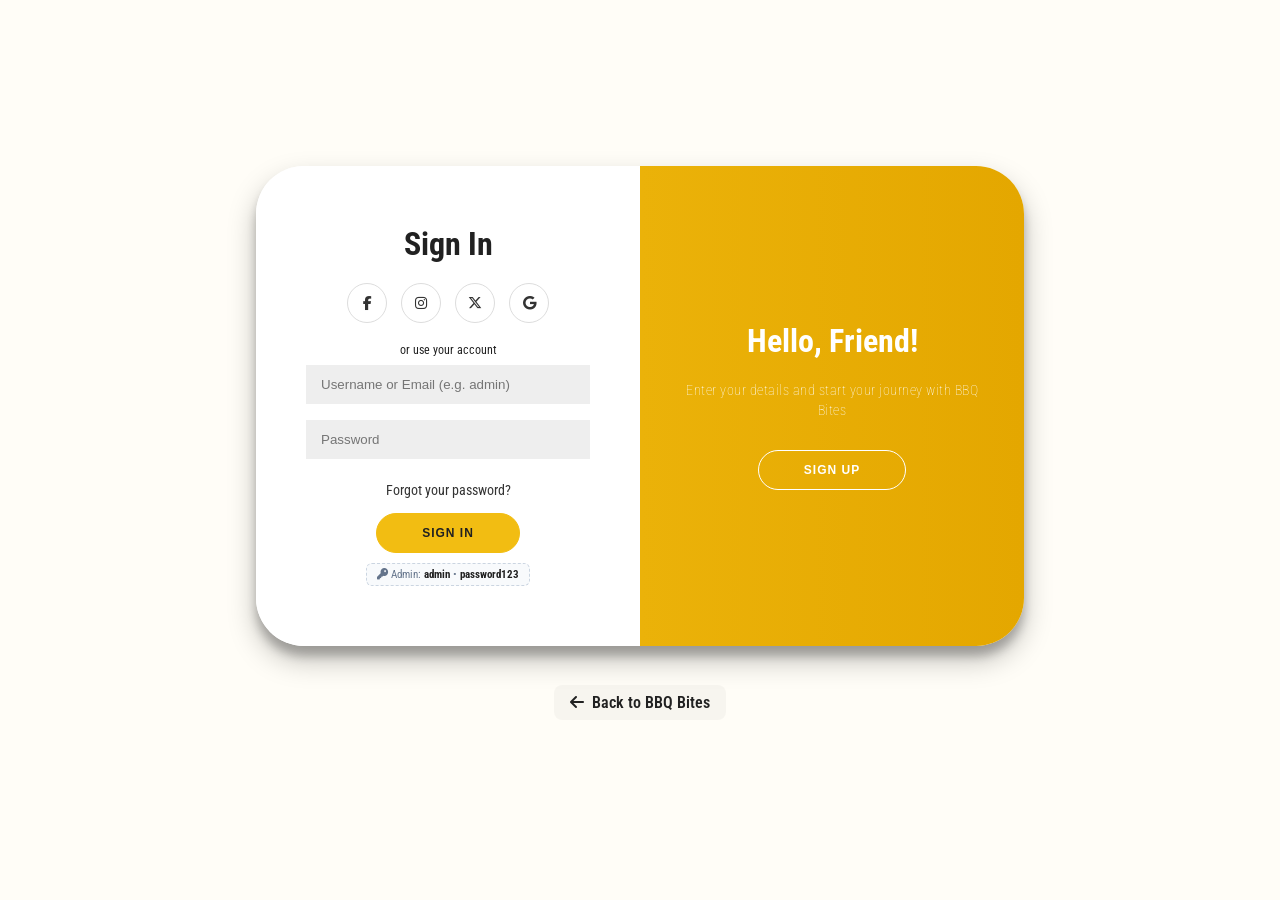
<file: login/login.html>
<!DOCTYPE html>
<html lang="en">
<head>
    <meta charset="UTF-8">
    <meta name="viewport" content="width=device-width, initial-scale=1.0">
    <title>Login & Signup - BBQ Bites</title>
    <link rel="stylesheet" href="https://cdnjs.cloudflare.com/ajax/libs/font-awesome/6.5.1/css/all.min.css">
    <link rel="stylesheet" href="login.css">
</head>
<body>

    <div class="container" id="container">
        <!-- Sign Up Container -->
        <div class="form-container sign-up-container">
            <form id="sign-up-form">
                <h1>Create Account</h1>
                <div class="social-container">
                    <a href="https://facebook.com" target="_blank" rel="noopener noreferrer" class="social" title="Facebook"><i class="fab fa-facebook-f"></i></a>
                    <a href="https://instagram.com" target="_blank" rel="noopener noreferrer" class="social" title="Instagram"><i class="fab fa-instagram"></i></a>
                    <a href="https://twitter.com" target="_blank" rel="noopener noreferrer" class="social" title="Twitter / X"><i class="fab fa-x-twitter"></i></a>
                    <a href="https://google.com" target="_blank" rel="noopener noreferrer" class="social" title="Google"><i class="fab fa-google"></i></a>
                </div>
                <span>or use your email for registration</span>
                <div id="signup-alert" class="login-alert" style="display: none;"></div>
                <input type="text" id="signup-name" placeholder="Full Name" required autocomplete="name" />
                <input type="email" id="signup-email" placeholder="Email Address" required autocomplete="email" />
                <input type="password" id="signup-password" placeholder="Password (min 6 chars)" required minlength="6" autocomplete="new-password" />
                <button type="submit" id="signup-submit-btn">Sign Up</button>
            </form>
        </div>

        <!-- Sign In Container -->
        <div class="form-container sign-in-container">
            <form id="sign-in-form">
                <h1>Sign In</h1>
                <div class="social-container">
                    <a href="https://facebook.com" target="_blank" rel="noopener noreferrer" class="social" title="Facebook"><i class="fab fa-facebook-f"></i></a>
                    <a href="https://instagram.com" target="_blank" rel="noopener noreferrer" class="social" title="Instagram"><i class="fab fa-instagram"></i></a>
                    <a href="https://twitter.com" target="_blank" rel="noopener noreferrer" class="social" title="Twitter / X"><i class="fab fa-x-twitter"></i></a>
                    <a href="https://google.com" target="_blank" rel="noopener noreferrer" class="social" title="Google"><i class="fab fa-google"></i></a>
                </div>
                <span>or use your account</span>

                <div id="login-error-banner" class="login-alert error" style="display: none;">
                    <i class="fa-solid fa-triangle-exclamation"></i>
                    <span id="login-error-text">Invalid username or password</span>
                </div>
                <div id="login-success-banner" class="login-alert success" style="display: none;">
                    <i class="fa-solid fa-circle-check"></i>
                    <span id="login-success-text">Logging in...</span>
                </div>

                <input type="text" id="signin-username" placeholder="Username or Email (e.g. admin)" required autocomplete="username" />
                <input type="password" id="signin-password" placeholder="Password" required autocomplete="current-password" />
                <a href="#" id="forgot-password-link">Forgot your password?</a>
                <button type="submit" id="signin-submit-btn">
                    <span id="signin-btn-text">Sign In</span>
                    <i class="fa-solid fa-spinner fa-spin" id="signin-spinner" style="display: none; margin-left: 6px;"></i>
                </button>
                <div class="login-hint">
                    <i class="fa-solid fa-key"></i> Admin: <strong>admin</strong> &bull; <strong>password123</strong>
                </div>
            </form>
        </div>

        <div class="overlay-container">
            <!-- Overlay content dynamically created in login.js -->
        </div>
    </div>

    <div class="home-link">
        <a href="../index.html"><i class="fa-solid fa-arrow-left"></i> Back to BBQ Bites</a>
    </div>

    <script src="login.js"></script>
</body>
</html>
</file>
<file: login/login.css>
@import url("https://fonts.googleapis.com/css2?family=Roboto+Condensed:ital,wght@0,100..900;1,100..900&display=swap");

:root {
  --lead--: #212121;
  --gold-finger: #f2bd12;
  --eye-boall: #fffdf7;
  --hint-yellow: #fcf1cc;
  --Pure-white: #fff;
}

* {
	box-sizing: border-box;
}

body {
	background: var(--eye-boall);
	display: flex;
	justify-content: center;
	align-items: center;
	flex-direction: column;
	font-family: "Roboto Condensed", sans-serif;
	height: 100vh;
	margin: 0;
}

h1 {
	font-weight: bold;
	margin: 0;
    color: var(--lead--);
}

p {
	font-size: 14px;
	font-weight: 100;
	line-height: 20px;
	letter-spacing: 0.5px;
	margin: 20px 0 30px;
}

span {
	font-size: 12px;
    color: var(--lead--);
}

a {
	color: #333;
	font-size: 14px;
	text-decoration: none;
	margin: 15px 0;
}

button {
	border-radius: 20px;
	border: 1px solid var(--gold-finger);
	background-color: var(--gold-finger);
	color: var(--Pure-white);
	font-size: 12px;
	font-weight: bold;
	padding: 12px 45px;
	letter-spacing: 1px;
	text-transform: uppercase;
	transition: transform 80ms ease-in;
    cursor: pointer;
}

button:active {
	transform: scale(0.95);
}

button:focus {
	outline: none;
}

button.ghost {
	background-color: transparent;
	border-color: var(--Pure-white);
}

form {
	background-color: var(--Pure-white);
	display: flex;
	align-items: center;
	justify-content: center;
	flex-direction: column;
	padding: 0 50px;
	height: 100%;
	text-align: center;
}

input {
	background-color: #eee;
	border: none;
	padding: 12px 15px;
	margin: 8px 0;
	width: 100%;
}

.container {
	background-color: var(--Pure-white);
	border-radius: 10px;
  	box-shadow: 0 14px 28px rgba(0,0,0,0.25), 
			0 10px 10px rgba(0,0,0,0.22);
	position: relative;
	overflow: hidden;
	width: 768px;
	max-width: 100%;
	min-height: 480px;
	border-radius: 3rem;
}

.form-container {
	position: absolute;
	top: 0;
	height: 100%;
	transition: all 0.6s ease-in-out;
}

.sign-in-container {
	left: 0;
	width: 50%;
	z-index: 2;
}

.container.right-panel-active .sign-in-container {
	transform: translateX(100%);
}

.sign-up-container {
	left: 0;
	width: 50%;
	opacity: 0;
	z-index: 1;
}

.container.right-panel-active .sign-up-container {
	transform: translateX(100%);
	opacity: 1;
	z-index: 5;
	animation: show 0.6s;
}

@keyframes show {
	0%, 49.99% {
		opacity: 0;
		z-index: 1;
	}
	
	50%, 100% {
		opacity: 1;
		z-index: 5;
	}
}

.overlay-container {
	position: absolute;
	top: 0;
	left: 50%;
	width: 50%;
	height: 100%;
	overflow: hidden;
	transition: transform 0.6s ease-in-out;
	z-index: 100;
}

.container.right-panel-active .overlay-container{
	transform: translateX(-100%);
}

.overlay {
	background: var(--gold-finger);
	background: linear-gradient(to right, var(--gold-finger), #e4a700);
	background-repeat: no-repeat;
	background-size: cover;
	background-position: 0 0;
	color: var(--lead--);
	position: relative;
	left: -100%;
	height: 100%;
	width: 200%;
  	transform: translateX(0);
	transition: transform 0.6s ease-in-out;
}

.overlay p, .overlay h1 {
    color: var(--Pure-white);
}

.container.right-panel-active .overlay {
  	transform: translateX(50%);
}

.overlay-panel {
	position: absolute;
	display: flex;
	align-items: center;
	justify-content: center;
	flex-direction: column;
	padding: 0 40px;
	text-align: center;
	top: 0;
	height: 100%;
	width: 50%;
	transform: translateX(0);
	transition: transform 0.6s ease-in-out;
}

.overlay-left {
	transform: translateX(-20%);
}

.container.right-panel-active .overlay-left {
	transform: translateX(0);
}

.overlay-right {
	right: 0;
	transform: translateX(0);
}

.container.right-panel-active .overlay-right {
	transform: translateX(20%);
}

.social-container {
	margin: 20px 0;
}

.social-container a {
	border: 1px solid #DDDDDD;
	border-radius: 50%;
	display: inline-flex;
	justify-content: center;
	align-items: center;
	margin: 0 5px;
	height: 40px;
	width: 40px;
}

.social-container a:hover {
	background-color: var(--lead--);
	color: var(--Pure-white);
	border-color: var(--lead--);
	transition: all 0.3s ease-in-out;
}

.home-link {
    margin-top: 1.5rem;
}
.home-link a {
    color: var(--lead--);
    font-weight: bold;
}

/* =================================================================== */
/*                      MEDIA QUERIES FOR RESPONSIVENESS               */
/* =================================================================== */

@media (max-width: 768px) {
    body {
        height: auto;
        min-height: 100vh;
        margin: 0;
        padding: 20px 0; /* Add some padding for smaller screens */
    }

    .container {
        width: 95%;
        max-width: 400px; /* Limit width on small-mid screens */
        min-height: 600px; /* Taller container for stacked content */
        border-radius: 1rem;
    }

    .form-container {
        width: 100%;
        height: 50%;
        transition: all 0.6s ease-in-out;
    }

    .sign-in-container {
        top: 0;
    }

    .sign-up-container {
        top: 0;
    }

    .container.right-panel-active .sign-in-container {
        transform: translateY(100%);
    }

    .container.right-panel-active .sign-up-container {
        transform: translateY(100%);
        z-index: 5;
    }

    .overlay-container {
        width: 100%;
        height: 50%;
        left: 0;
        top: 50%;
    }
    .container.right-panel-active .overlay-container {
        transform: translateY(-100%);
    }
}

@media (max-width: 768px) {
    body {
        height: auto;
        min-height: 100vh;
        margin: 0;
        padding: 20px 0; /* Add some padding for smaller screens */
    }

    .container {
        width: 95%;
        max-width: 400px; /* Limit width on small-mid screens */
        min-height: 600px; /* Taller container for stacked content */
        border-radius: 1rem;
    }

    .form-container {
        width: 100%;
        height: 50%; /* Each form takes half the container height */
        transition: all 0.6s ease-in-out;
    }

    .sign-in-container {
        top: 0;
        left: 0; /* Ensure it's at the top left */
        transform: translateY(0); /* Reset desktop transform */
    }

    .sign-up-container {
        top: 0;
        left: 0; /* Ensure it's at the top left */
        transform: translateY(0); /* Reset desktop transform */
        opacity: 0;
    }

    .container.right-panel-active .sign-in-container {
        transform: translateY(100%); /* Slides down */
    }

    .container.right-panel-active .sign-up-container {
        transform: translateY(100%); /* Slides down */
        opacity: 1;
        z-index: 5;
        animation: showVertical 0.6s; /* New animation for vertical */
    }

    @keyframes showVertical {
        0%, 49.99% {
            opacity: 0;
            z-index: 1;
        }
        50%, 100% {
            opacity: 1;
            z-index: 5;
        }
    }

    .overlay-container {
        width: 100%;
        height: 50%; /* Overlay takes half the container height */
        left: 0;
        top: 50%; /* Positioned below the forms initially */
        transform: translateY(0); /* Reset desktop transform */
    }

    .container.right-panel-active .overlay-container {
        transform: translateY(-100%); /* Slides up */
    }

    .overlay {
        /* Override desktop horizontal overlay styles for vertical layout */
        left: 0; /* Reset left */
        top: -100%; /* Position top for vertical slide */
        width: 100%; /* Full width */
        height: 200%; /* Double height for vertical slide */
        transform: translateY(0); /* Reset desktop transform */
        background: linear-gradient(to bottom, var(--gold-finger), #e4a700); /* Vertical gradient */
    }

    .container.right-panel-active .overlay {
        transform: translateY(50%); /* Slides up by 50% of its own height (which is 100% of container) */
    }

    .overlay-panel {
        /* Adjust overlay panels for vertical stacking */
        width: 100%; /* Full width */
        height: 50%; /* Each panel takes half the overlay height */
        top: auto; /* Reset top */
        bottom: auto; /* Reset bottom */
        transform: translateY(0); /* Reset desktop transform */
    }

    .overlay-left {
        top: 0; /* Position at the top of the overlay */
        transform: translateY(-100%); /* Move it up and out of view initially */
    }

    .container.right-panel-active .overlay-left {
        transform: translateY(0); /* Final state when active */
    }

    .overlay-right {
        bottom: 0; /* Position at the bottom of the overlay */
        top: auto; /* Ensure it's not conflicting with top:0 */
        transform: translateY(20%); /* Animate vertically */
    }

    .container.right-panel-active .overlay-right {
        transform: translateY(0); /* Final state when active */
    }

    /* Content adjustments inside forms and overlay panels */
    .form-container form,
    .overlay-panel {
        padding: 20px 20px; /* Reduced vertical and horizontal padding */
        justify-content: flex-start; /* Align content to the top to prevent overflow */
    }

    .form-container h1,
    .overlay-panel h1 {
        font-size: 1.6rem; /* Smaller heading */
        margin-bottom: 8px;
    }

    .form-container p,
    .overlay-panel p {
        margin: 8px 0 12px; /* Reduced margins */
        font-size: 12px; /* Smaller text */
        line-height: 1.3;
    }

    .form-container span {
        font-size: 11px; /* Smaller helper text */
        margin-bottom: 8px;
    }

    .form-container input {
        margin: 4px 0; /* Reduced input margins */
        padding: 10px 12px; /* Smaller input padding */
        font-size: 0.9rem;
    }

    .form-container button,
    .overlay-panel button.ghost {
        padding: 10px 30px; /* Smaller button padding */
        font-size: 11px; /* Smaller button text */
        margin-top: 10px;
    }

    .social-container {
        margin: 10px 0; /* Reduced social container margin */
    }

    .social-container a {
        height: 32px; /* Smaller social icons */
        width: 32px;
        font-size: 0.9rem; /* Adjust icon size */
        margin: 0 3px; /* Reduce spacing between icons */
    }
}

/* Feedback Alerts */
.login-alert {
    width: 100%;
    max-width: 320px;
    padding: 8px 12px;
    border-radius: 8px;
    font-size: 13px;
    margin: 8px 0;
    display: flex;
    align-items: center;
    justify-content: center;
    gap: 8px;
    box-sizing: border-box;
    animation: fadeIn 0.3s ease;
}

.login-alert.error {
    background-color: #fee2e2;
    color: #b91c1c;
    border: 1px solid #fca5a5;
}

.login-alert.success {
    background-color: #dcfce7;
    color: #15803d;
    border: 1px solid #86efac;
}

@keyframes fadeIn {
    from { opacity: 0; transform: translateY(-4px); }
    to { opacity: 1; transform: translateY(0); }
}

/* Back to Home Link */
.home-link {
    margin-top: 1.5rem;
    text-align: center;
}

.home-link a {
    color: var(--lead--);
    font-size: 1rem;
    font-weight: 600;
    text-decoration: none;
    display: inline-flex;
    align-items: center;
    gap: 0.5rem;
    padding: 0.5rem 1rem;
    border-radius: 0.5rem;
    background: rgba(0, 0, 0, 0.03);
    transition: all 0.2s ease;
}

.home-link a:hover {
    color: var(--lead--);
    background: var(--hint-yellow);
    transform: translateX(-3px);
}

.login-hint {
    margin-top: 10px;
    font-size: 11px;
    color: #64748b;
    background: #f8fafc;
    border: 1px dashed #cbd5e1;
    padding: 4px 10px;
    border-radius: 6px;
    display: inline-block;
}

.login-hint strong {
    color: var(--lead--);
}
</file>
